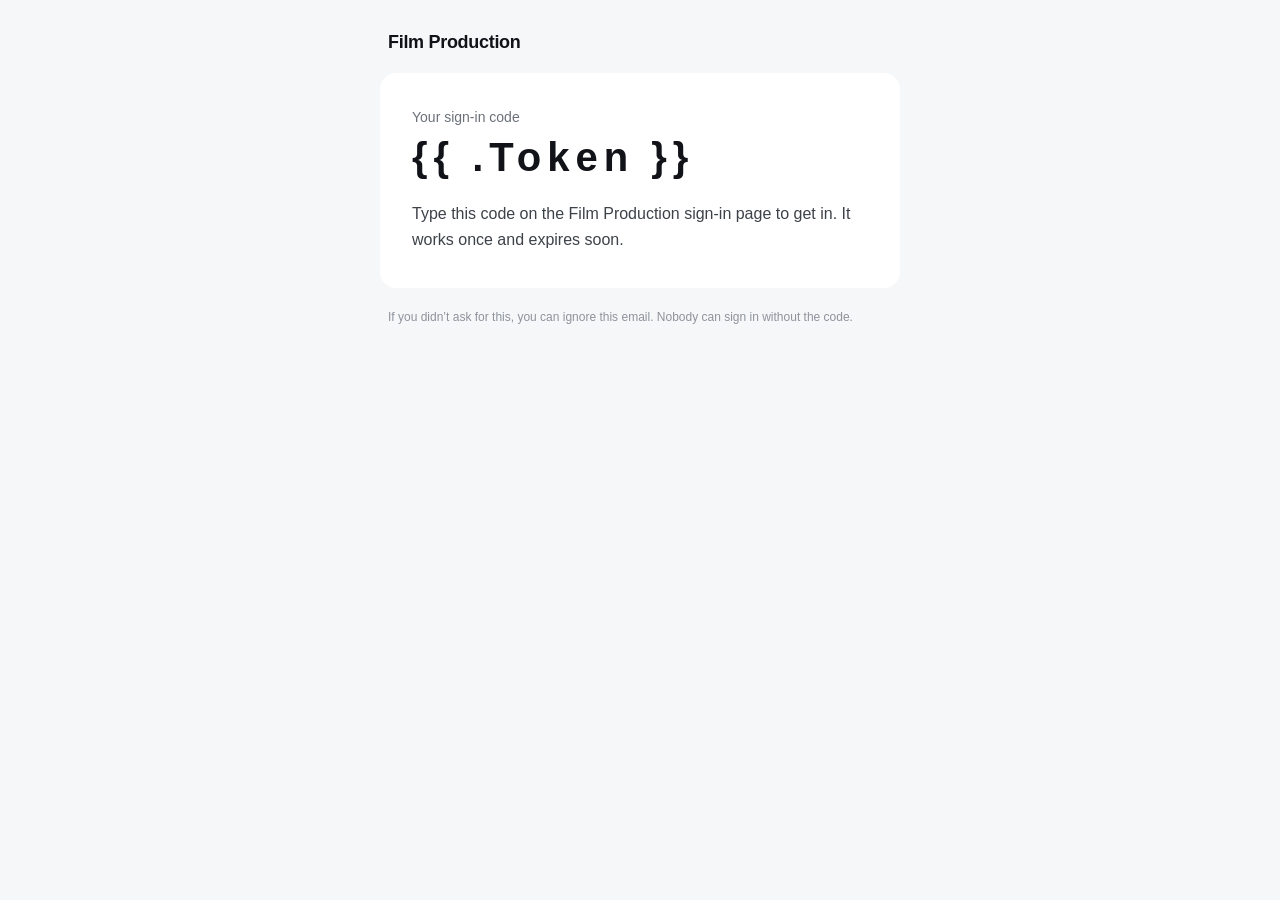
<file: supabase/emails/sign-in-code.html>
<!-- Supabase: Authentication, Emails, Templates. Paste this whole file as the message body into BOTH
     "Magic link" and "Confirm sign up" (the first sign-in uses one, later sign-ins the other).
     Subject: Your Film Production sign-in code -->
<!doctype html>
<html>
<body style="margin:0;padding:0;background:#f6f7f8;">
  <table role="presentation" width="100%" cellpadding="0" cellspacing="0" style="background:#f6f7f8;padding:32px 16px;">
    <tr><td align="center">
      <table role="presentation" width="100%" cellpadding="0" cellspacing="0" style="max-width:520px;">
        <tr><td style="padding:0 8px 20px;font-family:Helvetica,Arial,sans-serif;font-size:18px;font-weight:700;letter-spacing:-0.3px;color:#111318;">Film Production</td></tr>
        <tr><td style="background:#ffffff;border-radius:16px;padding:36px 32px;font-family:Helvetica,Arial,sans-serif;color:#111318;">
          <p style="margin:0 0 8px;font-size:14px;color:#6b7079;">Your sign-in code</p>
          <h1 style="margin:0 0 20px;font-size:40px;line-height:1.2;font-weight:700;letter-spacing:6px;">{{ .Token }}</h1>
          <p style="margin:0;font-size:16px;line-height:1.6;color:#3d4148;">Type this code on the Film Production sign-in page to get in. It works once and expires soon.</p>
        </td></tr>
        <tr><td style="padding:20px 8px 0;font-family:Helvetica,Arial,sans-serif;font-size:12px;line-height:1.6;color:#8d929c;">
          If you didn’t ask for this, you can ignore this email. Nobody can sign in without the code.
        </td></tr>
      </table>
    </td></tr>
  </table>
</body>
</html>
</file>
